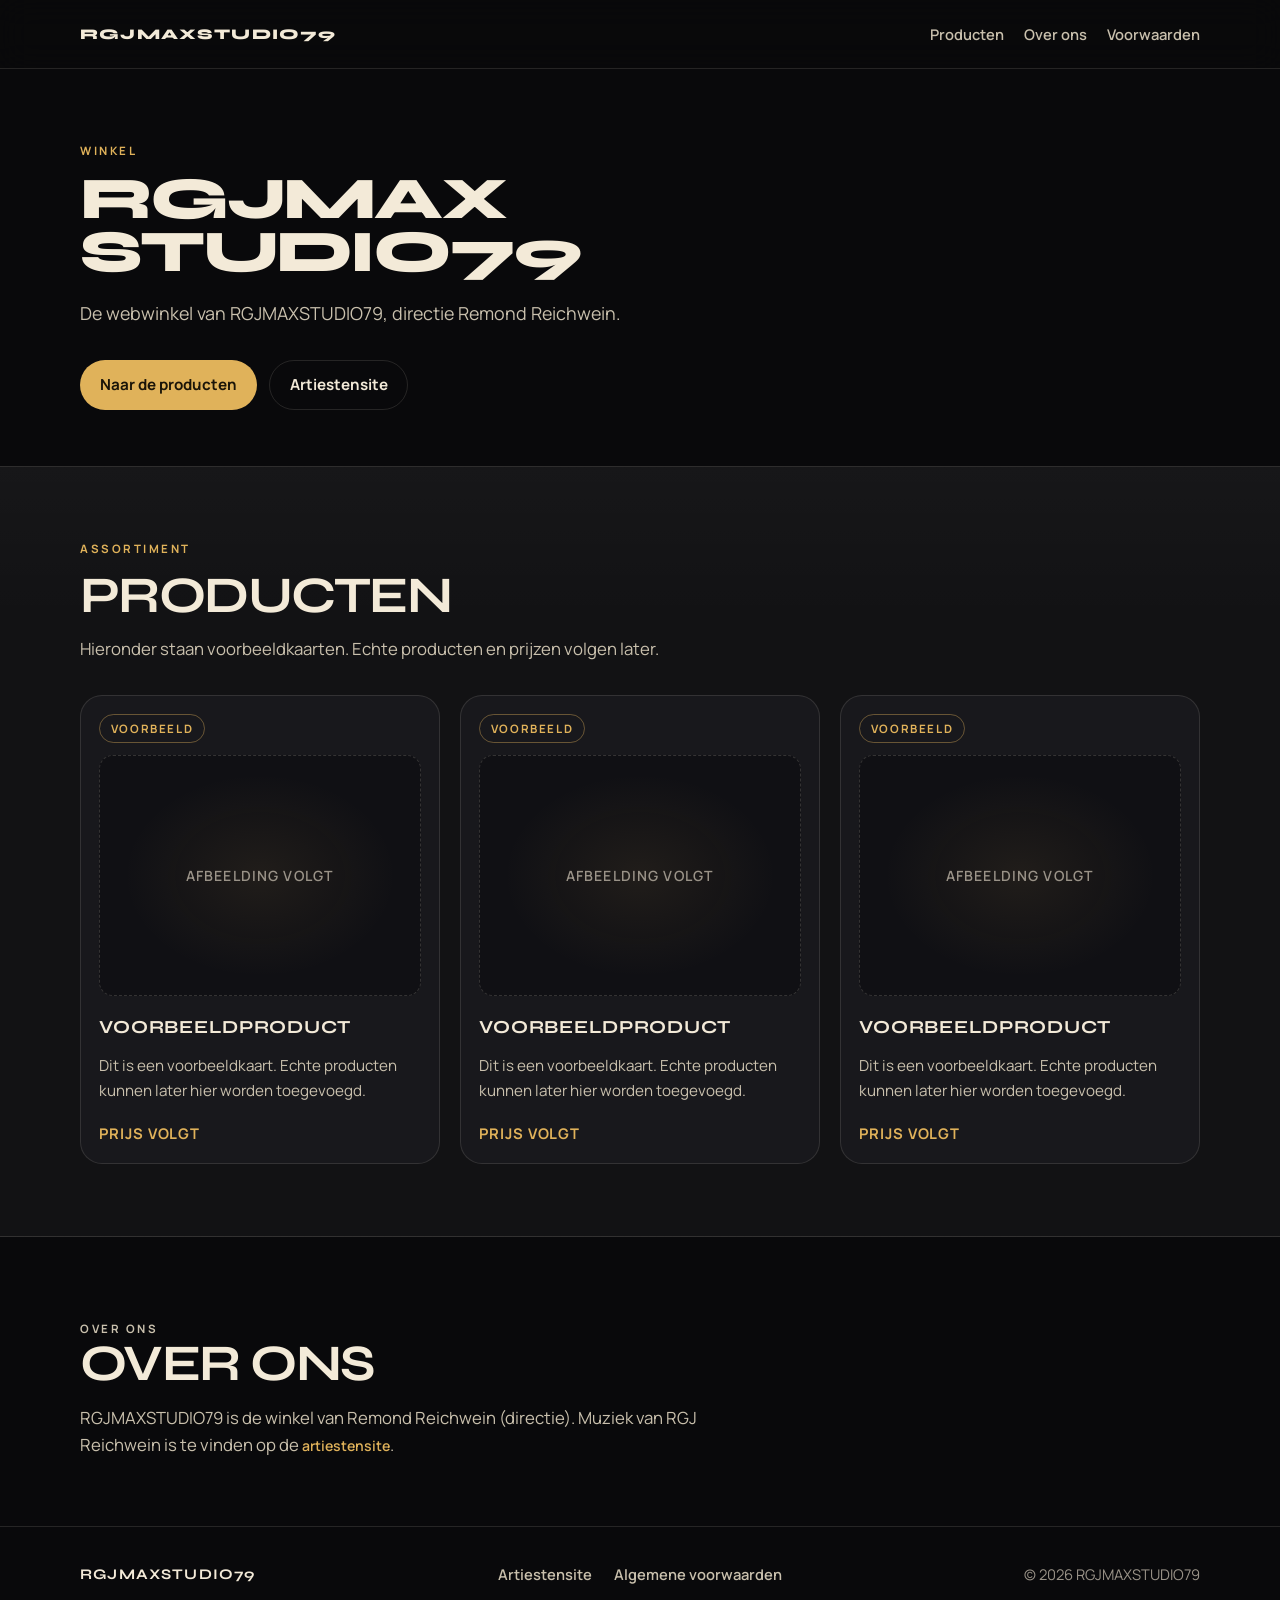
<file: index.html>
<!DOCTYPE html>
<html lang="nl">
<head>
  <meta charset="utf-8">
  <meta name="viewport" content="width=device-width, initial-scale=1">
  <title>RGJMAXSTUDIO79 — Winkel</title>
  <meta name="description" content="De webwinkel van RGJMAXSTUDIO79, directie Remond Reichwein.">
  <meta name="theme-color" content="#0a0a0c">
  <link rel="icon" type="image/svg+xml" href="favicon.svg">
  <meta property="og:title" content="RGJMAXSTUDIO79 — Winkel">
  <meta property="og:description" content="De webwinkel van RGJMAXSTUDIO79, directie Remond Reichwein.">
  <meta property="og:type" content="website">
  <link rel="stylesheet" href="styles.css">
</head>
<body>
  <a class="skip-link" href="#inhoud">Ga naar inhoud</a>

  <header class="site-header">
    <div class="wrap header-inner">
      <a class="logo" href="#top">RGJMAXSTUDIO79</a>
      <nav class="nav" aria-label="Hoofdnavigatie">
        <a href="#producten">Producten</a>
        <a href="#over">Over ons</a>
        <a href="voorwaarden.html">Voorwaarden</a>
      </nav>
    </div>
  </header>

  <main id="top">
    <section class="hero hero-shop" aria-labelledby="winkel-naam">
      <div class="wrap">
        <div class="hero-copy">
          <p class="kicker">Winkel</p>
          <h1 id="winkel-naam">RGJMAX<br>STUDIO79</h1>
          <p class="lede">De webwinkel van RGJMAXSTUDIO79, directie Remond Reichwein.</p>
          <div class="hero-actions">
            <a class="btn btn-gold" href="#producten">Naar de producten</a>
            <a class="btn btn-ghost" href="https://smellypus92-code.github.io/rgj-reichwein/">Artiestensite</a>
          </div>
        </div>
      </div>
    </section>

    <section id="producten" class="section products">
      <div class="wrap" id="inhoud">
        <header class="section-head">
          <p class="kicker">Assortiment</p>
          <h2>Producten</h2>
          <p class="section-intro">Hieronder staan voorbeeldkaarten. Echte producten en prijzen volgen later.</p>
        </header>
        <div class="product-grid" id="product-grid">
          <p>Producten worden geladen…</p>
        </div>
      </div>
    </section>

    <section id="over" class="about" aria-labelledby="over-titel">
      <div class="wrap">
        <div class="about-card">
          <p class="kicker">Over ons</p>
          <h2 id="over-titel">Over ons</h2>
          <p>RGJMAXSTUDIO79 is de winkel van Remond Reichwein (directie). Muziek van RGJ Reichwein is te vinden op de <a class="text-link" href="https://smellypus92-code.github.io/rgj-reichwein/">artiestensite</a>.</p>
        </div>
      </div>
    </section>
  </main>

  <footer class="site-footer">
    <div class="wrap footer-inner">
      <p class="footer-name">RGJMAXSTUDIO79</p>
      <div class="footer-links">
        <a href="https://smellypus92-code.github.io/rgj-reichwein/">Artiestensite</a>
        <a href="voorwaarden.html">Algemene voorwaarden</a>
      </div>
      <p class="footer-copy">© 2026 RGJMAXSTUDIO79</p>
    </div>
  </footer>

  <script src="products.js" defer></script>
</body>
</html>
</file>
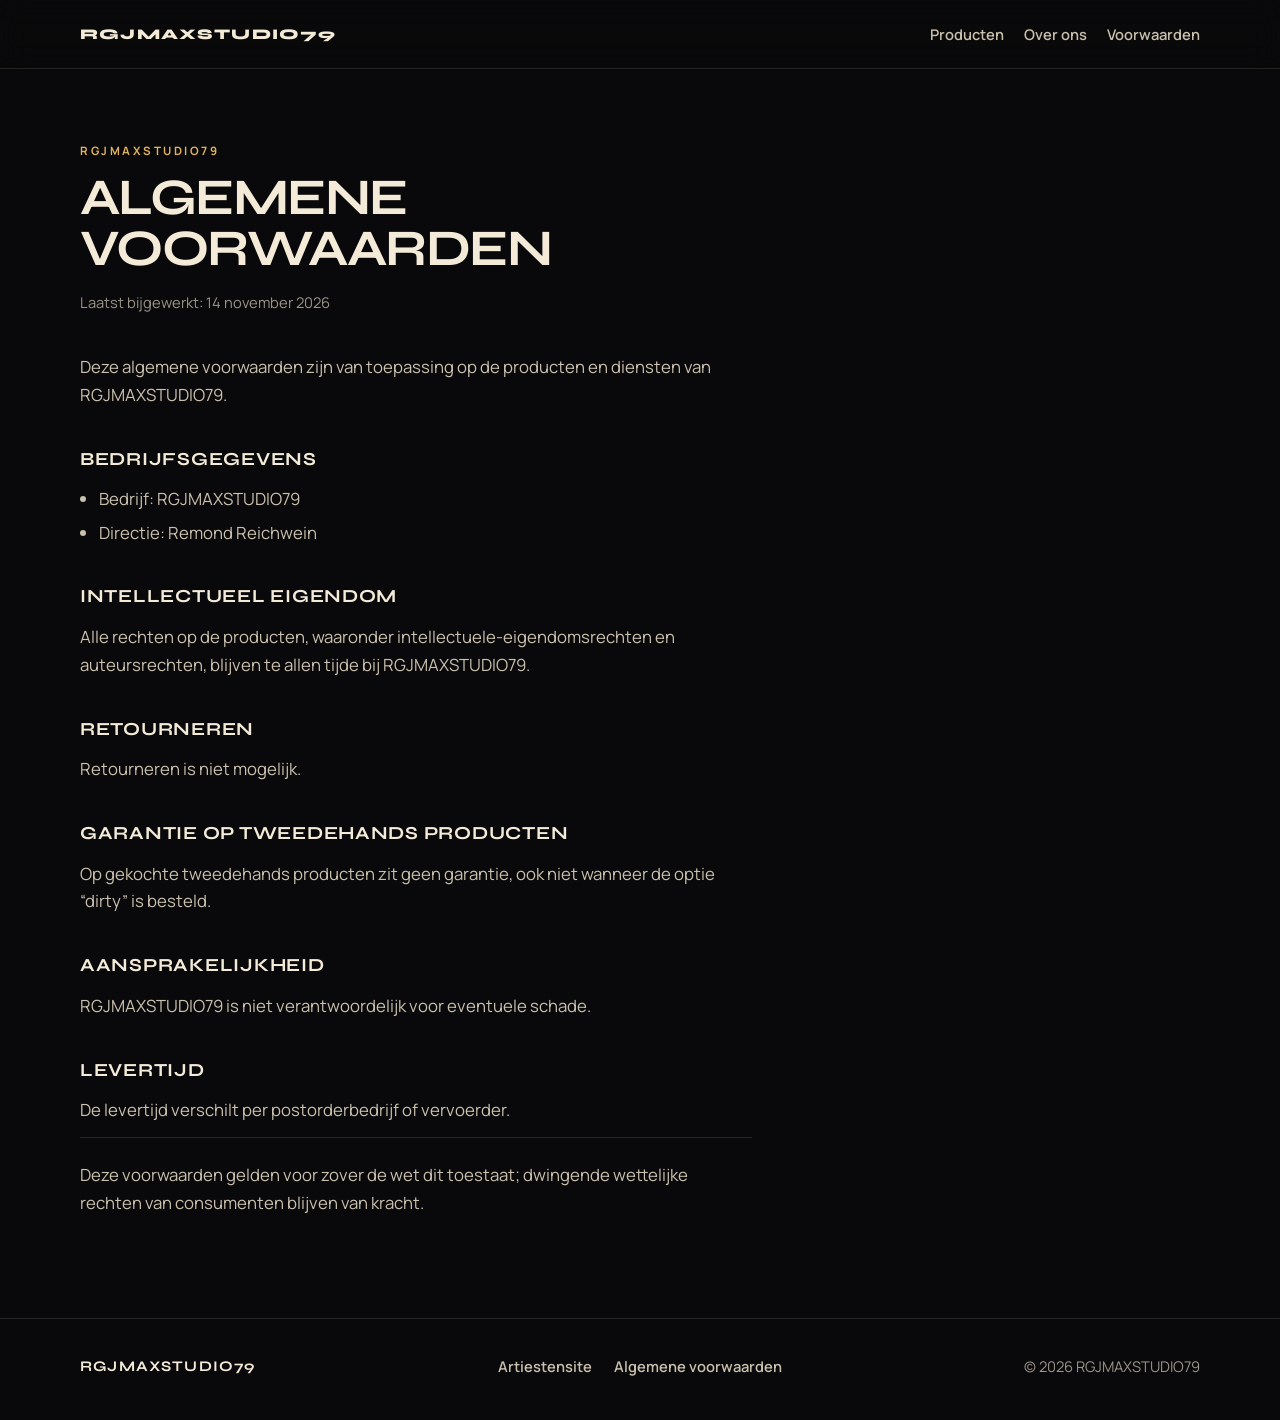
<file: voorwaarden.html>
<!DOCTYPE html>
<html lang="nl">
<head>
  <meta charset="utf-8">
  <meta name="viewport" content="width=device-width, initial-scale=1">
  <title>Algemene voorwaarden — RGJMAXSTUDIO79</title>
  <meta name="description" content="Algemene voorwaarden van RGJMAXSTUDIO79, directie Remond Reichwein.">
  <meta name="theme-color" content="#0a0a0c">
  <link rel="icon" type="image/svg+xml" href="favicon.svg">
  <meta property="og:title" content="Algemene voorwaarden — RGJMAXSTUDIO79">
  <meta property="og:description" content="Algemene voorwaarden van RGJMAXSTUDIO79, directie Remond Reichwein.">
  <meta property="og:type" content="website">
  <link rel="stylesheet" href="styles.css">
</head>
<body>
  <a class="skip-link" href="#inhoud">Ga naar inhoud</a>

  <header class="site-header">
    <div class="wrap header-inner">
      <a class="logo" href="index.html">RGJMAXSTUDIO79</a>
      <nav class="nav" aria-label="Hoofdnavigatie">
        <a href="index.html#producten">Producten</a>
        <a href="index.html#over">Over ons</a>
        <a href="voorwaarden.html" aria-current="page">Voorwaarden</a>
      </nav>
    </div>
  </header>

  <main id="top">
    <section class="legal" aria-labelledby="voorwaarden-titel">
      <div class="wrap">
        <header class="legal-header">
          <p class="kicker">RGJMAXSTUDIO79</p>
          <h1 id="voorwaarden-titel">Algemene voorwaarden</h1>
          <p class="legal-meta">Laatst bijgewerkt: 14 november 2026</p>
        </header>

        <article class="legal-article" id="inhoud">
          <p>Deze algemene voorwaarden zijn van toepassing op de producten en diensten van RGJMAXSTUDIO79.</p>

          <h2>Bedrijfsgegevens</h2>
          <ul>
            <li>Bedrijf: RGJMAXSTUDIO79</li>
            <li>Directie: Remond Reichwein</li>
          </ul>

          <h2>Intellectueel eigendom</h2>
          <p>Alle rechten op de producten, waaronder intellectuele-eigendomsrechten en auteursrechten, blijven te allen tijde bij RGJMAXSTUDIO79.</p>

          <h2>Retourneren</h2>
          <p>Retourneren is niet mogelijk.</p>

          <h2>Garantie op tweedehands producten</h2>
          <p>Op gekochte tweedehands producten zit geen garantie, ook niet wanneer de optie “dirty” is besteld.</p>

          <h2>Aansprakelijkheid</h2>
          <p>RGJMAXSTUDIO79 is niet verantwoordelijk voor eventuele schade.</p>

          <h2>Levertijd</h2>
          <p>De levertijd verschilt per postorderbedrijf of vervoerder.</p>

          <p class="legal-note">Deze voorwaarden gelden voor zover de wet dit toestaat; dwingende wettelijke rechten van consumenten blijven van kracht.</p>
        </article>
      </div>
    </section>
  </main>

  <footer class="site-footer">
    <div class="wrap footer-inner">
      <p class="footer-name">RGJMAXSTUDIO79</p>
      <div class="footer-links">
        <a href="https://smellypus92-code.github.io/rgj-reichwein/">Artiestensite</a>
        <a href="voorwaarden.html">Algemene voorwaarden</a>
      </div>
      <p class="footer-copy">© 2026 RGJMAXSTUDIO79</p>
    </div>
  </footer>
</body>
</html>
</file>
<file: styles.css>
@font-face {
  font-family: "Manrope";
  font-style: normal;
  font-weight: 400 700;
  font-display: swap;
  src: url("[data-uri]") format("woff2");
}

@font-face {
  font-family: "Syne";
  font-style: normal;
  font-weight: 700 800;
  font-display: swap;
  src: url("[data-uri]") format("woff2");
}

:root {
  --bg: #09090b;
  --bg-soft: #121214;
  --surface: #18181c;
  --line: rgba(243, 234, 216, 0.12);
  --cream: #f3ead8;
  --cream-dim: #c9c0ad;
  --muted: #9a9388;
  --gold: #e0b25a;
  --gold-deep: #c8943a;
  --spotify: #1ed760;
  --spotify-ink: #04150a;
  --youtube: #ff4d4d;
  --shadow: 0 30px 80px rgba(0, 0, 0, 0.45);
  --radius: 22px;
  --font-sans: "Manrope", "Segoe UI", sans-serif;
  --font-display: "Syne", "Trebuchet MS", sans-serif;
}

*,
*::before,
*::after {
  box-sizing: border-box;
}

html {
  scroll-behavior: smooth;
}

body {
  margin: 0;
  font-family: var(--font-sans);
  font-size: 1.05rem;
  line-height: 1.65;
  color: var(--cream);
  background: var(--bg);
  -webkit-font-smoothing: antialiased;
}

img {
  max-width: 100%;
  height: auto;
  display: block;
}

a {
  color: inherit;
}

.skip-link {
  position: absolute;
  left: 1rem;
  top: -4rem;
  z-index: 100;
  background: var(--gold);
  color: #1a1408;
  padding: 0.6rem 1rem;
  border-radius: 999px;
  font-weight: 700;
  text-decoration: none;
}

.skip-link:focus {
  top: 1rem;
}

.wrap {
  width: min(1120px, calc(100% - 2rem));
  margin-inline: auto;
}

.site-header {
  position: sticky;
  top: 0;
  z-index: 40;
  background: rgba(9, 9, 11, 0.78);
  backdrop-filter: blur(16px);
  border-bottom: 1px solid var(--line);
}

.header-inner {
  display: flex;
  align-items: center;
  justify-content: space-between;
  min-height: 4.25rem;
  gap: 1rem;
}

.logo {
  font-family: var(--font-display);
  font-weight: 800;
  letter-spacing: 0.08em;
  text-transform: uppercase;
  font-size: 0.92rem;
  text-decoration: none;
  color: var(--cream);
}

.nav {
  display: flex;
  gap: 1.25rem;
}

.nav a {
  text-decoration: none;
  color: var(--cream-dim);
  font-size: 0.92rem;
  font-weight: 600;
}

.nav a:hover,
.nav a:focus-visible {
  color: var(--gold);
}

.hero {
  position: relative;
  isolation: isolate;
  padding: 3.5rem 0 4.5rem;
  overflow: hidden;
}

.hero-bg {
  position: absolute;
  inset: 0;
  z-index: -1;
  background:
    radial-gradient(ellipse 70% 60% at 80% 20%, rgba(224, 178, 90, 0.16), transparent 55%),
    radial-gradient(ellipse 50% 50% at 10% 80%, rgba(80, 40, 20, 0.35), transparent 60%),
    url("images/artist.jpg") right center / cover no-repeat;
  filter: blur(40px) saturate(0.85);
  opacity: 0.22;
  transform: scale(1.15);
}

.hero-grid {
  display: grid;
  gap: 2.5rem;
  align-items: center;
}

.kicker {
  margin: 0 0 0.75rem;
  color: var(--gold);
  letter-spacing: 0.22em;
  text-transform: uppercase;
  font-size: 0.72rem;
  font-weight: 700;
}

.hero-copy {
  min-width: 0;
  container-type: inline-size;
}

.hero-copy h1 {
  margin: 0;
  font-family: var(--font-display);
  font-weight: 800;
  font-size: min(3.7rem, calc(100cqw / 9.6));
  line-height: 0.9;
  letter-spacing: -0.045em;
  text-transform: uppercase;
}

.lede {
  margin: 1.25rem 0 0;
  max-width: 34rem;
  color: var(--cream-dim);
  font-size: 1.12rem;
}

.hero-actions {
  display: flex;
  flex-wrap: wrap;
  gap: 0.75rem;
  margin-top: 2rem;
}

.btn {
  display: inline-flex;
  align-items: center;
  justify-content: center;
  gap: 0.55rem;
  min-height: 3rem;
  padding: 0.7rem 1.2rem;
  border-radius: 999px;
  text-decoration: none;
  font-weight: 700;
  font-size: 0.95rem;
  border: 1px solid transparent;
  transition: transform 0.15s ease, background 0.15s ease, border-color 0.15s ease;
}

.btn:hover {
  transform: translateY(-1px);
}

.btn:focus-visible {
  outline: 2px solid var(--gold);
  outline-offset: 3px;
}

.icon {
  width: 1.15rem;
  height: 1.15rem;
  flex: 0 0 auto;
}

.btn-spotify {
  background: var(--spotify);
  color: var(--spotify-ink);
}

.btn-spotify:hover {
  background: #3be574;
}

.btn-youtube {
  background: #1f1f24;
  color: var(--cream);
  border-color: rgba(255, 77, 77, 0.55);
}

.btn-youtube:hover {
  border-color: var(--youtube);
  background: #27272c;
}

.btn-ghost {
  background: transparent;
  color: var(--cream);
  border-color: var(--line);
}

.btn-ghost:hover {
  border-color: var(--gold);
  color: var(--gold);
}

.btn-gold {
  background: var(--gold);
  color: #1a1408;
}

.btn-gold:hover {
  background: #ecc37a;
}

.btn-arrow {
  font-size: 1.15rem;
  line-height: 1;
}

.hero-photo {
  margin: 0;
  justify-self: center;
  width: min(100%, 420px);
}

.hero-photo img {
  width: 100%;
  border-radius: 28px;
  box-shadow: var(--shadow);
  border: 1px solid rgba(243, 234, 216, 0.16);
  object-fit: cover;
  aspect-ratio: 535 / 640;
}

.section {
  padding: 4.5rem 0;
}

.section-head {
  margin-bottom: 2rem;
  max-width: 38rem;
}

.section-head h2,
.newsletter-card h2,
.about-card h2 {
  margin: 0;
  font-family: var(--font-display);
  font-size: clamp(2rem, 5vw, 3.2rem);
  line-height: 1;
  letter-spacing: -0.03em;
  text-transform: uppercase;
}

.section-intro,
.newsletter-card p:not(.kicker) {
  margin: 0.9rem 0 0;
  color: var(--cream-dim);
}

.listen {
  background:
    linear-gradient(180deg, rgba(255,255,255,0.02), transparent 20%),
    var(--bg-soft);
  border-block: 1px solid var(--line);
}

.players {
  display: grid;
  gap: 1.25rem;
}

.player-card {
  background: var(--surface);
  border: 1px solid var(--line);
  border-radius: var(--radius);
  padding: 1.15rem;
}

.player-head {
  display: flex;
  align-items: baseline;
  justify-content: space-between;
  gap: 1rem;
  margin-bottom: 0.85rem;
}

.player-head h3 {
  margin: 0;
  font-family: var(--font-display);
  font-size: 1.15rem;
  letter-spacing: 0.04em;
  text-transform: uppercase;
}

.text-link {
  color: var(--gold);
  font-size: 0.88rem;
  font-weight: 600;
  text-decoration: none;
}

.text-link:hover,
.text-link:focus-visible {
  text-decoration: underline;
}

.embed-caption {
  margin: -0.35rem 0 0.7rem;
  color: var(--muted);
  font-size: 0.9rem;
}

.embed {
  overflow: hidden;
  border-radius: 14px;
  background: #000;
}

.embed iframe {
  display: block;
  width: 100%;
  border: 0;
}

.embed-yt {
  aspect-ratio: 16 / 9;
}

.embed-yt iframe {
  height: 100%;
  min-height: 220px;
}

.newsletter {
  padding-block: 5rem;
}

.newsletter-card {
  text-align: center;
  max-width: 42rem;
  margin: 0 auto;
  padding: 3rem 1.5rem;
  background:
    radial-gradient(ellipse at top, rgba(224, 178, 90, 0.16), transparent 55%),
    var(--surface);
  border: 1px solid rgba(224, 178, 90, 0.28);
  border-radius: 28px;
  box-shadow: var(--shadow);
}

.newsletter-card .btn {
  margin-top: 1.75rem;
  min-width: 12.5rem;
}

.site-footer {
  border-top: 1px solid var(--line);
  padding: 2.2rem 0 2.6rem;
  color: var(--muted);
  font-size: 0.92rem;
}

.footer-inner {
  display: grid;
  gap: 0.85rem;
  justify-items: center;
  text-align: center;
}

.footer-name {
  margin: 0;
  font-family: var(--font-display);
  color: var(--cream);
  letter-spacing: 0.08em;
  text-transform: uppercase;
}

.footer-links {
  display: flex;
  flex-wrap: wrap;
  justify-content: center;
  gap: 1rem 1.4rem;
}

.footer-links a {
  color: var(--cream-dim);
  text-decoration: none;
  font-weight: 600;
}

.footer-links a:hover,
.footer-links a:focus-visible {
  color: var(--gold);
}

.footer-copy {
  margin: 0;
}


.legal {
  padding: 4.5rem 0 5.5rem;
}

.legal-header {
  margin-bottom: 2.4rem;
  max-width: 42rem;
}

.legal-header h1 {
  margin: 0;
  font-family: var(--font-display);
  font-size: clamp(2rem, 5vw, 3.2rem);
  line-height: 1;
  letter-spacing: -0.03em;
  text-transform: uppercase;
}

.legal-meta {
  margin: 1rem 0 0;
  color: var(--muted);
  font-size: 0.92rem;
}

.legal-article {
  max-width: 42rem;
}

.legal-article h2 {
  margin: 2.2rem 0 0.7rem;
  font-family: var(--font-display);
  font-size: 1.15rem;
  letter-spacing: 0.04em;
  text-transform: uppercase;
  color: var(--cream);
}

.legal-article p,
.legal-article li {
  color: var(--cream-dim);
}

.legal-article p {
  margin: 0 0 0.85rem;
}

.legal-article ul {
  margin: 0 0 0.85rem;
  padding-left: 1.2rem;
}

.legal-article li + li {
  margin-top: 0.35rem;
}

.legal-note {
  margin-top: 2.4rem;
  padding-top: 1.4rem;
  border-top: 1px solid var(--line);
}

@media (min-width: 840px) {
  .hero {
    padding: 5rem 0 6rem;
  }

  .hero-grid {
    grid-template-columns: 1.1fr 0.9fr;
    gap: 4rem;
  }

  .players {
    grid-template-columns: 1fr 1fr;
    align-items: start;
  }

  .footer-inner {
    grid-template-columns: 1fr auto 1fr;
    align-items: center;
    justify-items: start;
    text-align: left;
  }

  .footer-links {
    justify-self: center;
  }

  .footer-copy {
    justify-self: end;
  }
}

@media (max-width: 480px) {
  .logo {
    font-size: 0.82rem;
    letter-spacing: 0.12em;
  }

  .nav {
    gap: 0.85rem;
  }

  .nav a {
    font-size: 0.85rem;
  }

  .hero-actions {
    flex-direction: column;
  }

  .hero-actions .btn {
    width: 100%;
  }

  .newsletter-card {
    padding: 2.2rem 1.1rem;
  }
}

.hero-shop {
  padding: 4.5rem 0 3.5rem;
}

.hero-shop .hero-copy {
  max-width: 40rem;
}

.products {
  background:
    linear-gradient(180deg, rgba(255,255,255,0.02), transparent 20%),
    var(--bg-soft);
  border-block: 1px solid var(--line);
}

.product-grid {
  display: grid;
  gap: 1.25rem;
}

.product-card {
  background: var(--surface);
  border: 1px solid var(--line);
  border-radius: var(--radius);
  padding: 1.15rem;
  display: flex;
  flex-direction: column;
  min-height: 100%;
}

.product-badge {
  margin: 0 0 0.75rem;
  display: inline-flex;
  align-self: flex-start;
  padding: 0.25rem 0.65rem;
  border-radius: 999px;
  border: 1px solid rgba(224, 178, 90, 0.4);
  color: var(--gold);
  font-size: 0.72rem;
  font-weight: 700;
  letter-spacing: 0.14em;
  text-transform: uppercase;
}

.product-media {
  display: flex;
  align-items: center;
  justify-content: center;
  aspect-ratio: 4 / 3;
  margin-bottom: 1rem;
  border-radius: 14px;
  background:
    radial-gradient(ellipse at center, rgba(224, 178, 90, 0.08), transparent 60%),
    #101014;
  border: 1px dashed rgba(243, 234, 216, 0.16);
  color: var(--muted);
  font-size: 0.88rem;
  font-weight: 600;
  letter-spacing: 0.08em;
  text-transform: uppercase;
}

.product-media img {
  width: 100%;
  height: 100%;
  object-fit: cover;
  border-radius: 14px;
}

.product-card h3 {
  margin: 0;
  font-family: var(--font-display);
  font-size: 1.15rem;
  letter-spacing: 0.04em;
  text-transform: uppercase;
}

.product-card .product-desc {
  margin: 0.65rem 0 0;
  color: var(--cream-dim);
  font-size: 0.95rem;
  flex: 1;
}

.product-price {
  margin: 1.1rem 0 0;
  color: var(--gold);
  font-weight: 700;
  letter-spacing: 0.06em;
  text-transform: uppercase;
  font-size: 0.92rem;
}

.product-card .btn {
  margin-top: 1rem;
  width: 100%;
}

.about {
  padding-block: 4.2rem;
}

.about-card {
  max-width: 42rem;
}

.about-card p {
  margin: 0.9rem 0 0;
  color: var(--cream-dim);
}

@media (min-width: 840px) {
  .product-grid {
    grid-template-columns: repeat(3, 1fr);
    align-items: stretch;
  }
}

.logo {
  max-width: 58vw;
  white-space: nowrap;
  overflow: hidden;
  text-overflow: ellipsis;
}

@media (max-width: 480px) {
  .logo {
    font-size: 0.68rem;
    letter-spacing: 0.06em;
  }
}
</file>
